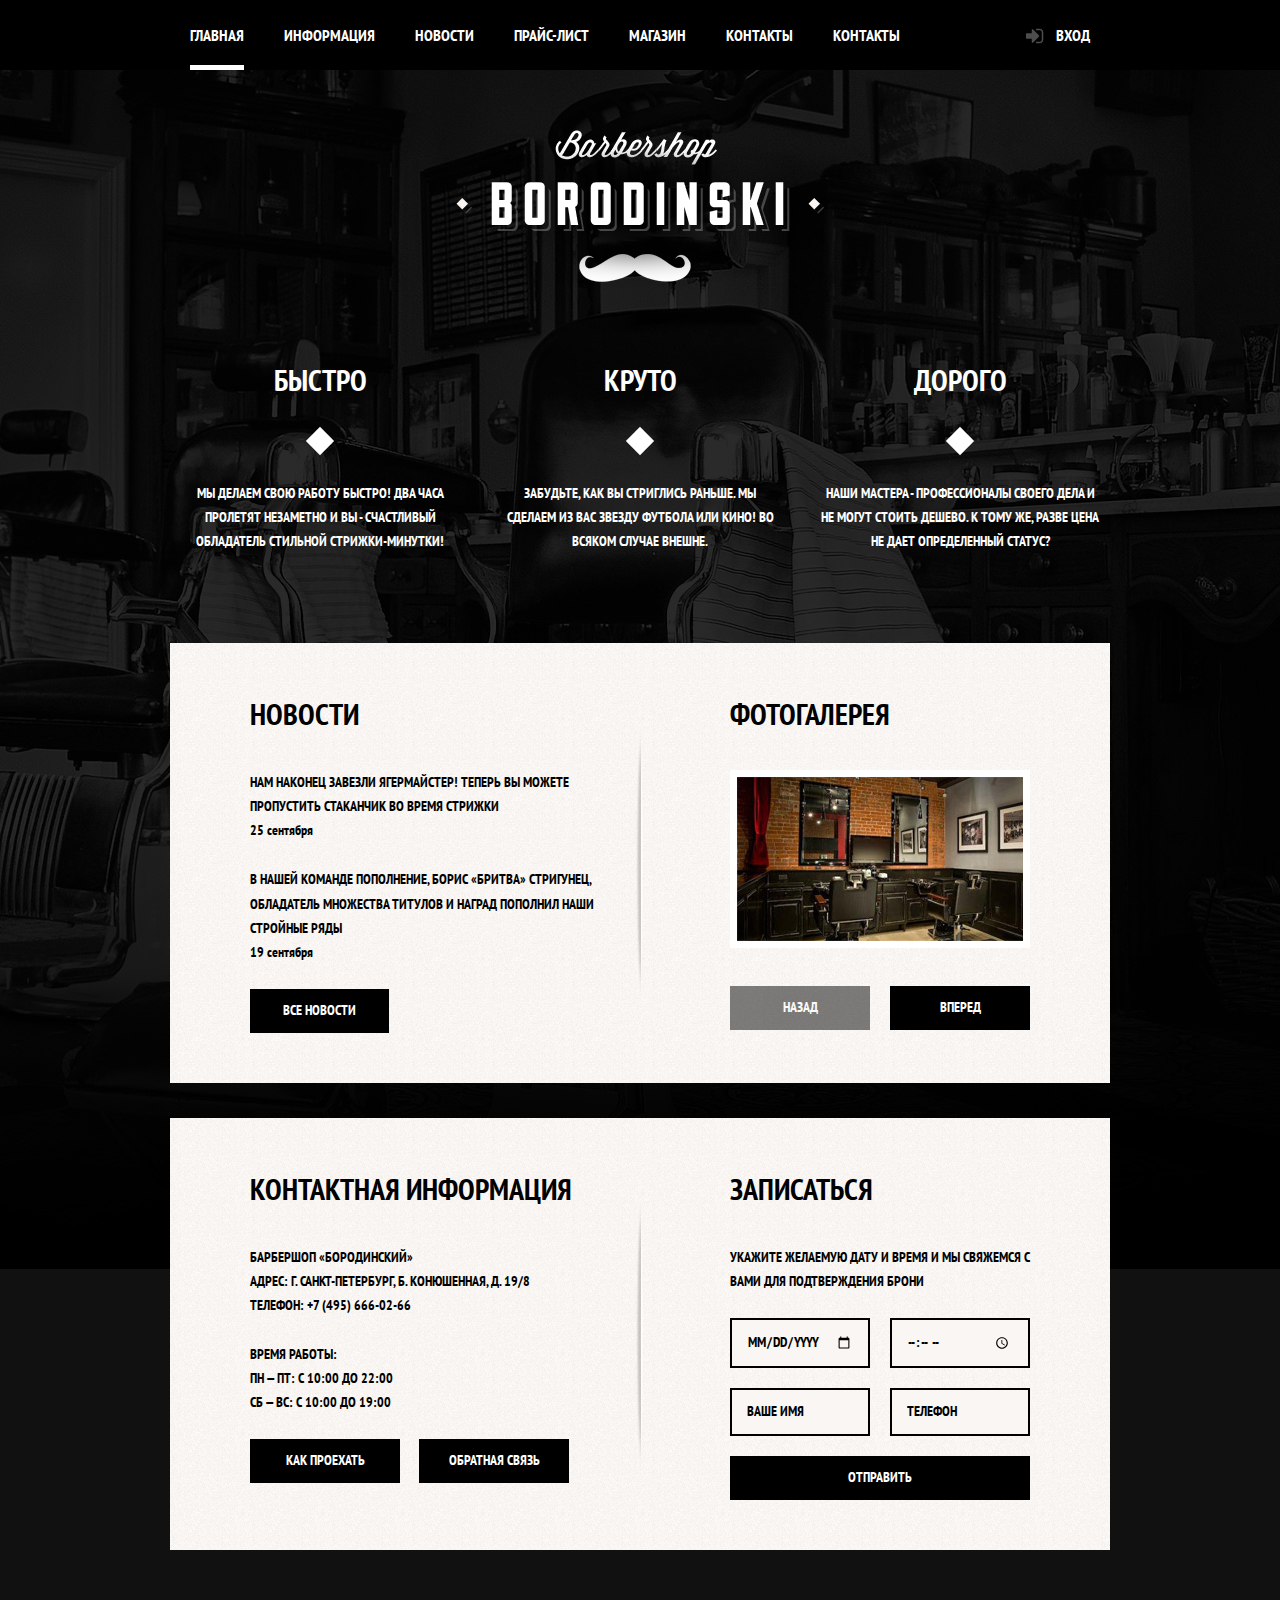
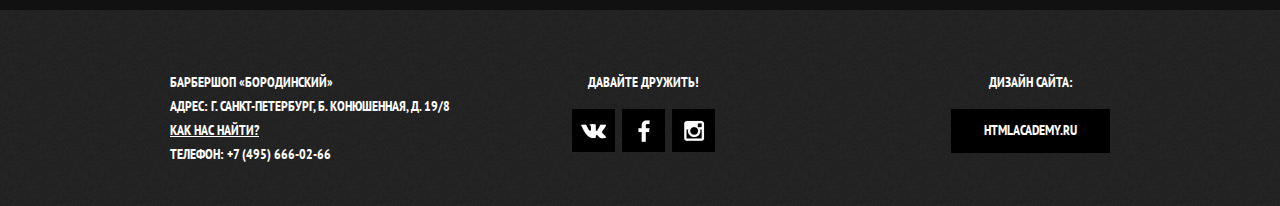
<file: index.html>
<!DOCTYPE html>
<html lang="ru">

<head>
    <meta charset="utf-8">
    <title>Барбершоп «Бородинский»</title>
    <link href="http://fonts.googleapis.com/css?family=PT+Sans+Narrow:400,700&amp;subset=latin,cyrillic" rel="stylesheet">
    <link rel="stylesheet" href="css/normalize.css">
    <link rel="stylesheet" href="css/style.min.css">
    <noscript>
        <link rel="stylesheet" href="css/noscript.min.css">
    </noscript>
</head>

<body class="main-bg">
    <!--header-->
    <header class="main-header">
        <div class="container clearfix">
            <nav class="main-navigation">
                <ul>
                    <li class="active">
                        <a href="index.html">Главная</a>
                    </li>
                    <li>
                        <a href="index.html">Информация</a>
                    </li>
                    <li>
                        <a href="index.html">Новости</a>
                    </li>
                    <li>
                        <a href="price.html">Прайс-лист</a>
                    </li>
                    <li>
                        <a href="catalog.html">Магазин</a>
                    </li>
                    <li>
                        <a href="index.html">Контакты</a>
                    </li>
                    <li>
                        <a href="index.html">Контакты</a>
                    </li>

                </ul>
            </nav>
            <div class="user-block">
                <a href="login.html" class="login">Вход</a>
            </div>
        </div>
    </header>
    <div class="container main-container">
        <div class="logo">
            <img src="img/main-logo.png" width="368" height="204" alt="Барбершоп «Бородинский»">
        </div>
        <section class="features-row clearfix">
            <div class="features-item">
                <div class="features-title">Быстро</div>
                <p>Мы делаем свою работу быстро! Два часа пролетят незаметно и вы - счастливый обладатель стильной стрижки-минутки!</p>
            </div>
            <div class="features-item">
                <div class="features-title">Круто</div>
                <p>Забудьте, как вы стриглись раньше. Мы сделаем из вас звезду футбола или кино! Во всяком случае внешне.</p>
            </div>
            <div class="features-item">
                <div class="features-title">Дорого</div>
                <p>Наши мастера - профессионалы своего дела и не могут стоить дешево. К тому же, разве цена не дает определенный статус?</p>
            </div>
        </section>
        <div class="index-content clearfix">
            <section class="content-column-left">
                <h2 class="content-column-title">Новости</h2>
                <ul class="news-preview">
                    <li>
                        Нам наконец завезли Ягермайстер! Теперь вы можете пропустить стаканчик во время стрижки
                        <br>
                        <time datetime="2013-09-25">25 сентября</time>
                    </li>
                    <li>
                        В нашей команде пополнение, Борис «Бритва» Стригунец, обладатель множества титулов и наград пополнил наши стройные ряды
                        <br>
                        <time datetime="2013-09-19">19 сентября</time>
                    </li>
                </ul>
                <a href="#" class="btn">Все новости</a>
            </section>
            <section class="content-column-right">
                <h2 class="content-column-title">Фотогалерея</h2>
                <div class="gallery">
                    <figure class="gallery-content">
                        <a class="img-figure" href="#">
                            <img src="img/galary-preview.jpg" width="286" height="164" alt="">
                        </a>
                        <a class="img-figure" href="#">
                            <img class="nosccript" src="img/galary-preview.jpg" width="286" height="164" alt="">
                        </a>
                        <a class="img-figure" href="#">
                            <img class="nosccript" src="img/galary-preview.jpg" width="286" height="164" alt="">
                        </a>
                        <a class="img-figure" href="#">
                            <img class="nosccript" src="img/galary-preview.jpg" width="286" height="164" alt="">
                        </a>
                        <a class="img-figure" href="#">
                            <img class="nosccript" src="img/galary-preview.jpg" width="286" height="164" alt="">
                        </a>
                        <a class="img-figure" href="#">
                            <img class="nosccript" src="img/galary-preview.jpg" width="286" height="164" alt="">
                        </a>
                        <a class="img-figure" href="#">
                            <img class="nosccript" src="img/galary-preview.jpg" width="286" height="164" alt="">
                        </a>
                        <a class="img-figure" href="#">
                            <img class="nosccript" src="img/galary-preview.jpg" width="286" height="164" alt="">
                        </a>
                        <a class="img-figure" href="#">
                            <img class="nosccript" src="img/galary-preview.jpg" width="286" height="164" alt="">
                        </a>
                        <a class="img-figure" href="#">
                            <img class="nosccript" src="img/galary-preview.jpg" width="286" height="164" alt="">
                        </a>
                        <a class="img-figure" href="#">
                            <img class="nosccript" src="img/galary-preview.jpg" width="286" height="164" alt="">
                        </a>
                        <a class="img-figure" href="#">
                            <img class="nosccript" src="img/galary-preview.jpg" width="286" height="164" alt="">
                        </a>
                        <button class="btn gallery-prev" disabled>Назад</button>
                        <button class="btn gallery-next">Вперед</button>
                    </figure>
                </div>
            </section>
        </div>
        <div class="index-content clearfix">
            <section class="content-column-left">
                <div class="main-contacts">
                    <h2 class="content-column-title">Контактная информация</h2>
                    <p>
                        Барбершоп «Бородинский»
                        <br>Адрес: г. Санкт-Петербург, Б. Конюшенная, д. 19/8
                        <br>Телефон: +7 (495) 666-02-66
                    </p>
                    <p>
                        Время работы:
                        <br>пн — пт: с 10:00 до 22:00
                        <br>сб — вс: с 10:00 до 19:00
                    </p>
                    <a href="map.html" class="btn toggle_map">Как проехать</a>
                    <a href="#" class="btn">Обратная связь</a>
                </div>
            </section>
            <section class="content-column-right">
                <div class="appointment-form">
                    <h2 class="content-column-title">Записаться</h2>
                    <p>Укажите желаемую дату и время и мы свяжемся с вами для подтверждения брони</p>
                    <form action="/echo" method="post">
                        <input type="date" name="date" value="">
                        <input type="time" name="time" value="">
                        <input type="text" name="name" value="" placeholder="Ваше имя">
                        <input type="tel" name="phone" value="" placeholder="Телефон">
                        <button type="submit" class="btn">Отправить</button>
                    </form>
                </div>
            </section>
        </div>
    </div>
    <footer class="main-footer">
        <div class="container clearfix">
            <section class="footer-contacts">
                Барбершоп «Бородинский»
                <br>Адрес: г. Санкт-Петербург, Б. Конюшенная, д. 19/8
                <br>
                <a href="#">Как нас найти?</a>
                <br>телефон: +7 (495) 666-02-66
            </section>
            <section class="footer-social">
                <p>Давайте дружить!</p>
                <a href="#" class="social-btn social-btn-vk">Вконтакте</a>
                <a href="#" class="social-btn social-btn-fb">Фейсбук</a>
                <a href="#" class="social-btn social-btn-inst">Инстаграм</a>
            </section>
            <section class="footer-copyright">
                <p>Дизайн сайта:</p>
                <a href="#" class="btn">htmlacademy.ru</a>
            </section>
        </div>
    </footer>
    <!--модальное окно входа в личный кабинет-->
    <div class="login_window">
        <form action="#" method="post">
            <div class="close close_login"></div>
            <h1>Личный кабинет</h1>
            <p>Введите пожалуйста свой логин и пароль
                <br>Если вы забыли пароль</p>
            <input type="text" name="login" id="name" placeholder="Логин">
            <input type="password" name="pass" id="password" placeholder="Пароль">
            <div class="clearfix">
                <input type="checkbox" name="memory" id="memory" checked>
                <label for="memory">Запомните меня</label>
                <a href="#">Я забыл пароль!</a>
            </div>
            <button type="submit">Войти</button>
        </form>
    </div>
    <!--интерактивная карта-->
    <div class="map" id="mymap">
        <div class="close close_map"></div>
    </div>
    <script src="js/script.min.js"></script>
    <script type="text/javascript" charset="utf-8" src="https://api-maps.yandex.ru/services/constructor/1.0/js/?sid=EX6I-xdiyjB8UHy3po_G-0VT4oJ1f75H&amp;id=mymap"></script>
</body>

</html>
</file>
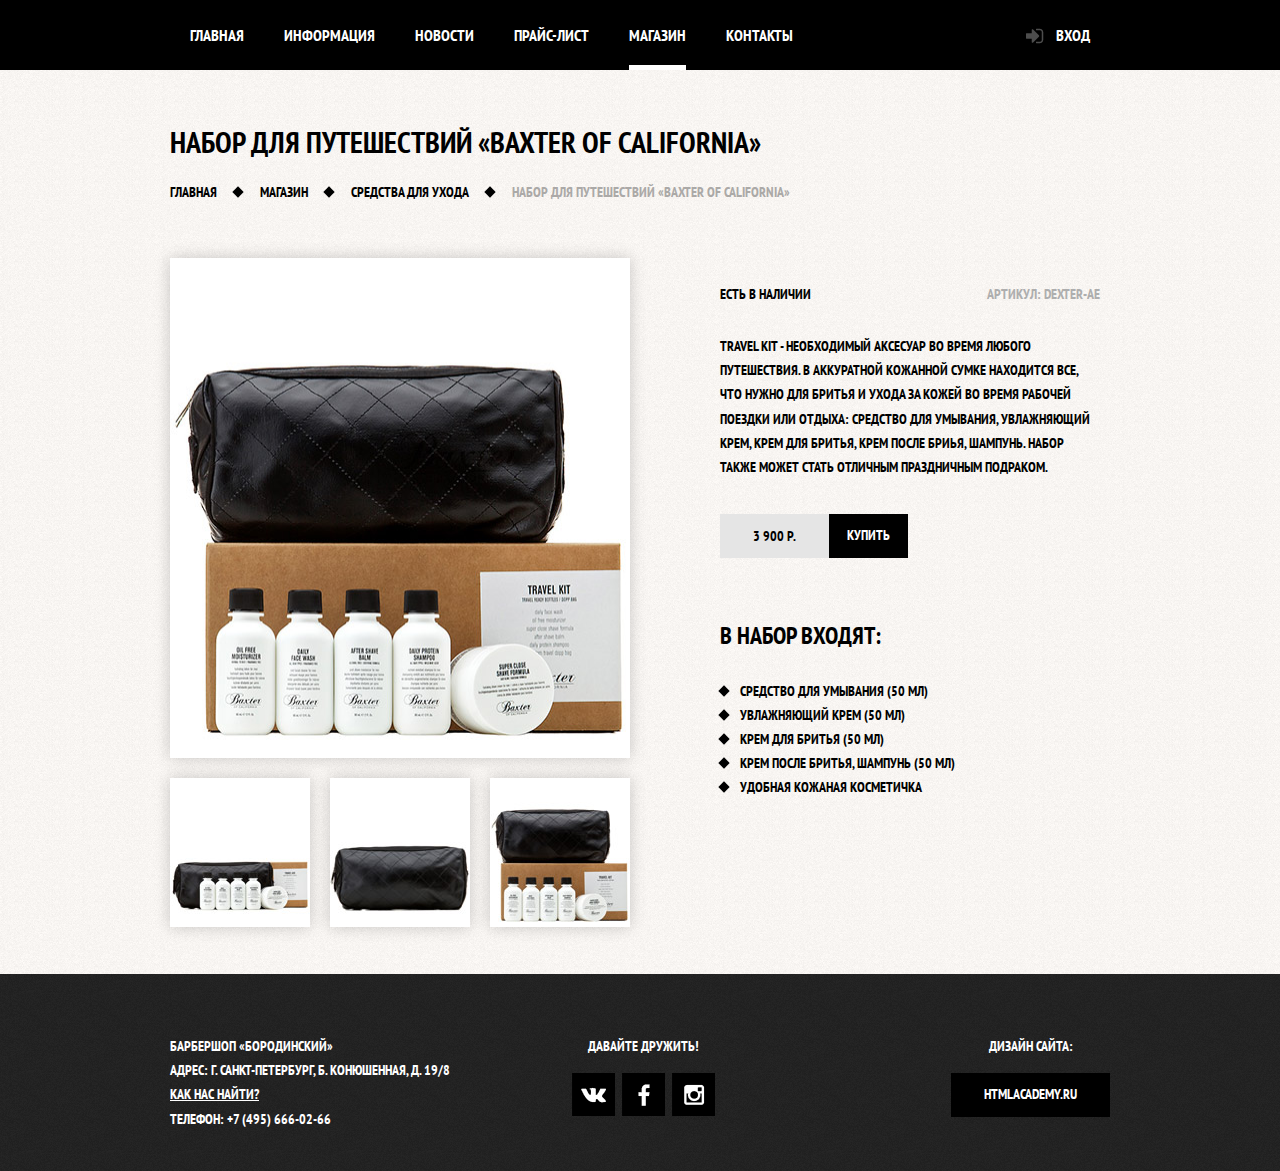
<file: catalog-item.html>
<!DOCTYPE html>
<html lang="ru">

<head>
    <meta charset="UTF-8">
    <title>Барбершоп «Бородинский»</title>
    <link href="http://fonts.googleapis.com/css?family=PT+Sans+Narrow:400,700&amp;subset=latin,cyrillic" rel="stylesheet">
    <link rel="stylesheet" href="css/normalize.css">
    <link rel="stylesheet" href="css/style.min.css">
</head>

<body>
    <!--header-->
    <header class="main-header">
        <div class="container clearfix">
            <nav class="main-navigation">
                <ul>
                    <li>
                        <a href="index.html">Главная</a>
                    </li>
                    <li>
                        <a href="index.html">Информация</a>
                    </li>
                    <li>
                        <a href="index.html">Новости</a>
                    </li>
                    <li>
                        <a href="price.html">Прайс-лист</a>
                    </li>
                    <li class="active">
                        <a href="catalog.html">Магазин</a>
                    </li>
                    <li>
                        <a href="index.html">Контакты</a>
                    </li>
                </ul>
            </nav>
            <div class="user-block">
                <a href="login.html" class="login">Вход</a>
            </div>
        </div>
    </header>
    <!--maim content-->
    <div class="container">
        <h1 class="content-title">Набор для путешествий &laquo;Baxter of California&raquo;</h1>
        <!--breadcrumbs-->
        <div class="breadcrumbs">
            <a href="">Главная</a>
            <a href="">Магазин</a>
            <a href="">Средства для ухода</a>
            <span>Набор для путешествий &laquo;Baxter of California&raquo;</span>
        </div>
        <section class="content-description clearfix">
            <!--image section-->
            <div class="foto-section">
                <div class="foto-section-big-image">
                    <img src="img/foto-section-big-image.jpg" alt="" width="460" height="500">
                </div>
                <div class="foto-section-small-image">
                    <div class="small-image">
                        <img src="img/foto-section-small-image-1.jpg" alt="" width="140" height="149">
                    </div>
                    <div class="small-image">
                        <img src="img/foto-section-small-image-2.jpg" alt="" width="140" height="149">
                    </div>
                    <div class="small-image">
                        <img src="img/foto-section-small-image-3.jpg" alt="" width="140" height="149">
                    </div>
                </div>
            </div>
            <!--content section-->
            <div class="content-description-section">
                <div class="article clearfix">
                    <span>Есть в наличии</span>
                    <span>Артикул: dexter-ae</span>
                </div>
                <p>
                    Travel kit - необходимый аксесуар во время любого путешествия. В аккуратной кожанной сумке находится все, что нужно для бритья и ухода за кожей во время рабочей поездки или отдыха: средство для умывания, увлажняющий крем, крем для бритья, крем после бриья, шампунь. Набор также может стать отличным праздничным подраком.
                </p>
                <div class="btn-cost">
                    <span>3 900 р.</span>
                    <a href="#" class="btn">Купить</a>
                </div>
                <h2 class="include">
                    В набор входят:
                </h2>
                <ul>
                    <li>Средство для умывания (50 мл)</li>
                    <li>Увлажняющий крем (50 мл)</li>
                    <li>Крем для бритья (50 мл)</li>
                    <li>Крем после бритья, шампунь (50 мл)</li>
                    <li>Удобная кожаная косметичка</li>
                </ul>
            </div>
        </section>
    </div>
    <!--footer-->
    <footer class="main-footer">
        <div class="container clearfix">
            <section class="footer-contacts">
                Барбершоп «Бородинский»
                <br>Адрес: г. Санкт-Петербург, Б. Конюшенная, д. 19/8
                <br>
                <a href="#">Как нас найти?</a>
                <br>телефон: +7 (495) 666-02-66
            </section>
            <section class="footer-social">
                <p>Давайте дружить!</p>
                <a href="#" class="social-btn social-btn-vk">Вконтакте</a>
                <a href="#" class="social-btn social-btn-fb">Фейсбук</a>
                <a href="#" class="social-btn social-btn-inst">Инстаграм</a>
            </section>
            <section class="footer-copyright">
                <p>Дизайн сайта:</p>
                <a href="#" class="btn">htmlacademy.ru</a>
            </section>
        </div>
    </footer>
    <!--модальное окно входа в личный кабинет-->
    <div class="login_window">
        <form action="#" method="post">
            <div class="close close_login"></div>
            <h1>Личный кабинет</h1>
            <p>Введите пожалуйста свой логин и пароль
                <br>Если вы забыли пароль</p>
            <input type="text" name="login" id="name" placeholder="Логин">
            <input type="password" name="pass" id="password" placeholder="Пароль">
            <div class="clearfix">
                <input type="checkbox" name="memory" id="memory" checked>
                <label for="memory">Запомните меня</label>
                <a href="#">Я забыл пароль!</a>
            </div>
            <button type="submit">Войти</button>
        </form>
    </div>
    <script src="js/script.min.js"></script>
</body>

</html>
</file>
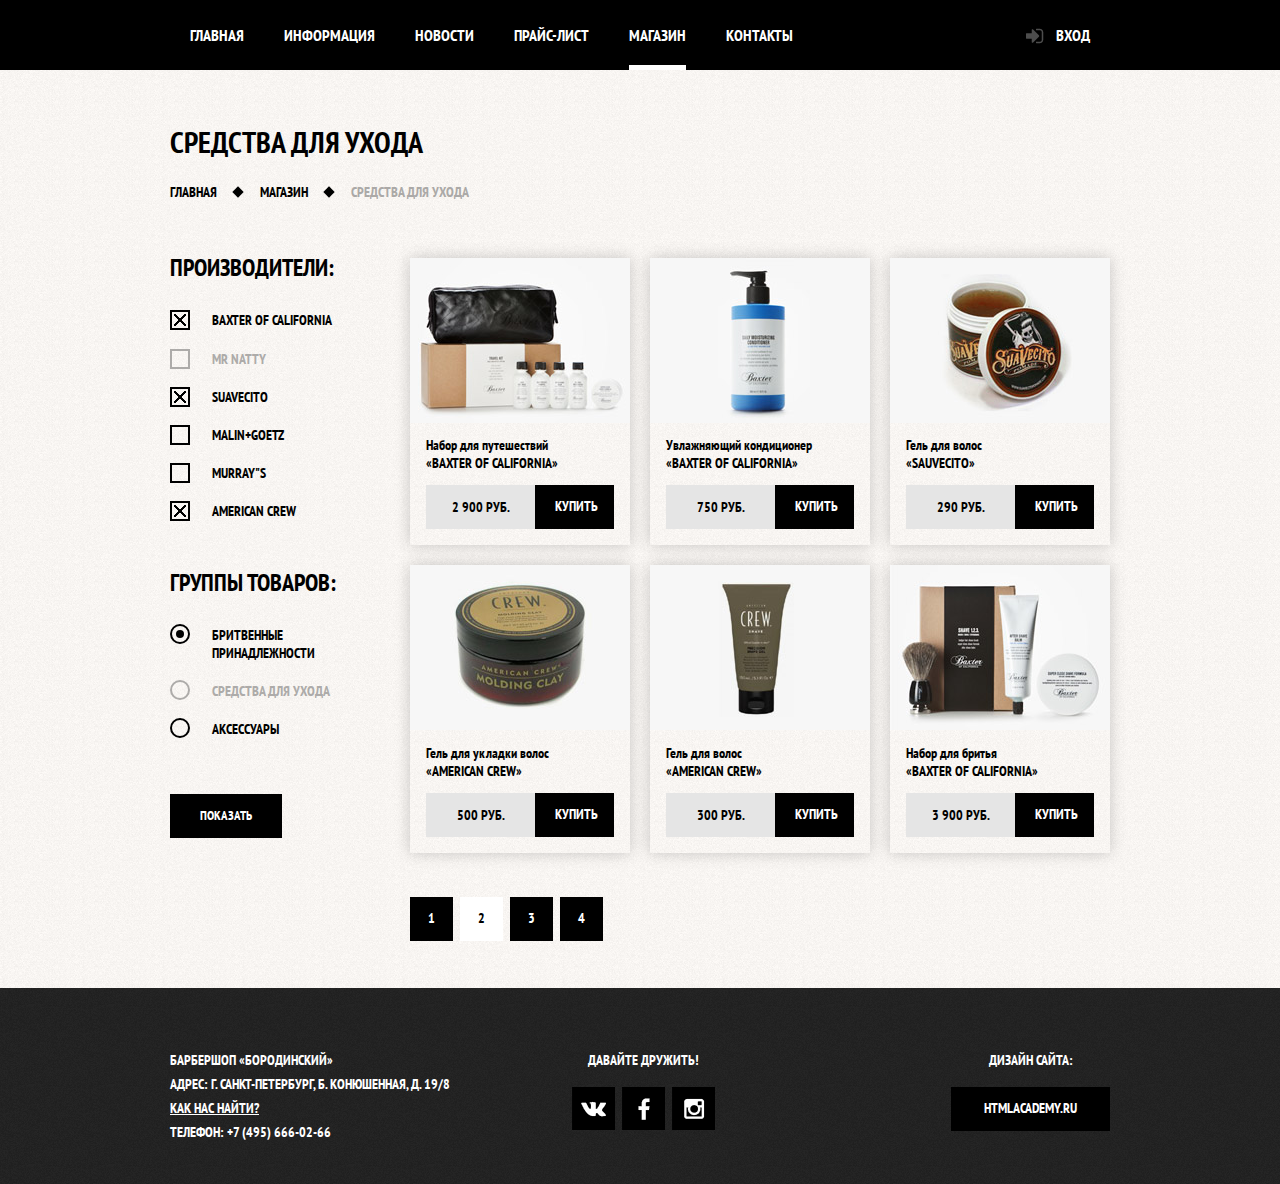
<file: catalog.html>
<!DOCTYPE html>
<html lang="ru">

<head>
    <meta charset="UTF-8">
    <title>Барбершоп «Бородинский»</title>
    <link href="http://fonts.googleapis.com/css?family=PT+Sans+Narrow:400,700&amp;subset=latin,cyrillic" rel="stylesheet">
    <link rel="stylesheet" href="css/normalize.css">
    <link rel="stylesheet" href="css/style.min.css">
</head>

<body>
    <!--header-->
    <header class="main-header">
        <div class="container clearfix">
            <nav class="main-navigation">
                <ul>
                    <li>
                        <a href="index.html">Главная</a>
                    </li>
                    <li>
                        <a href="index.html">Информация</a>
                    </li>
                    <li>
                        <a href="index.html">Новости</a>
                    </li>
                    <li>
                        <a href="price.html">Прайс-лист</a>
                    </li>
                    <li class="active">
                        <a href="catalog.html">Магазин</a>
                    </li>
                    <li>
                        <a href="index.html">Контакты</a>
                    </li>
                </ul>
            </nav>
            <div class="user-block">
                <a href="login.html" class="login">Вход</a>
            </div>
        </div>
    </header>

    <!--main content-->
    <div class="container">
        <h1 class="content-title">Средства для ухода</h1>
        <!--breadcrumbs-->
        <div class="breadcrumbs">
            <a href="">Главная</a>
            <a href="">Магазин</a>
            <span>Средства для ухода</span>
        </div>
        <section class="content-items clearfix">
            <!--filters-->
            <aside class="section-filter">
                <form action="#" metod="post">
                    <!--first filter-->
                    <h2 class="section-filter-vendor-title">Производители:</h2>
                    <div>
                        <div class="section-filter-vendor">
                            <input type="checkbox" name="vendor-1" id="vendor_1" checked>
                            <label for="vendor_1">Baxter of california</label>
                        </div>
                        <div class="section-filter-vendor">
                            <input type="checkbox" name="vendor-2" id="vendor_2" disabled>
                            <label for="vendor_2">Mr Natty</label>
                        </div>
                        <div class="section-filter-vendor">
                            <input type="checkbox" name="vendor-3" id="vendor_3" checked>
                            <label for="vendor_3">Suavecito</label>
                        </div>
                        <div class="section-filter-vendor">
                            <input type="checkbox" name="vendor-4" id="vendor_4">
                            <label for="vendor_4">Malin+Goetz</label>
                        </div>
                        <div class="section-filter-vendor">
                            <input type="checkbox" name="vendor-5" id="vendor_5">
                            <label for="vendor_5">Murray"s</label>
                        </div>
                        <div class="section-filter-vendor">
                            <input type="checkbox" name="vendor-6" id="vendor_6" checked>
                            <label for="vendor_6">American Crew</label>
                        </div>
                    </div>
                    <!--second filter-->
                    <h2 class="section-filter-group-title">Группы товаров:</h2>
                    <div>
                        <div class="section-filter-group">
                            <input type="radio" name="filter-item" id="filter_item_1" checked>
                            <label for="filter_item_1">Бритвенные <span>принадлежности</span>
                            </label>
                        </div>
                        <div class="section-filter-group">
                            <input type="radio" name="filter-item" id="filter_item_2" disabled>
                            <label for="filter_item_2">Средства для ухода</label>
                        </div>
                        <div class="section-filter-group">
                            <input type="radio" name="filter-item" id="filter_item_3">
                            <label for="filter_item_3">Аксессуары</label>
                        </div>
                    </div>
                    <button type="submit" class="btn">Показать</button>
                </form>
            </aside>
            <!--item"s sections-->
            <div class="section-group">
                <article class="section-group-item">
                    <a href="catalog-item.html">
                        <figure>
                            <img src="img/catalog-item-1.jpg" alt="" width="220" height="165">
                            <figcaption>
                                <h3>Набор для путешествий<br><span>&laquo;Baxter of california&raquo;</span></h3>
                            </figcaption>
                        </figure>
                    </a>
                    <div class="btn-cost">
                        <span>2 900 руб.</span>
                        <a href="#" class="btn">Купить</a>
                    </div>
                </article>
                <article class="section-group-item">
                    <a href="catalog-item.html">
                        <figure>
                            <img src="img/catalog-item-2.jpg" alt="" width="220" height="165">
                            <figcaption>
                                <h3>Увлажняющий кондиционер<br><span>&laquo;Baxter of california&raquo;</span></h3>
                            </figcaption>
                        </figure>
                    </a>
                    <div class="btn-cost">
                        <span>750 руб.</span>
                        <a href="#" class="btn">Купить</a>
                    </div>
                </article>
                <article class="section-group-item">
                    <a href="catalog-item.html">
                        <figure>
                            <img src="img/catalog-item-3.jpg" alt="" width="220" height="165">
                            <figcaption>
                                <h3>Гель для волос<br><span>&laquo;Sauvecito&raquo;</span></h3>
                            </figcaption>
                        </figure>
                    </a>
                    <div class="btn-cost">
                        <span>290 руб.</span>
                        <a href="#" class="btn">Купить</a>
                    </div>
                </article>
                <article class="section-group-item">
                    <a href="catalog-item.html">
                        <figure>
                            <img src="img/catalog-item-4.jpg" alt="" width="220" height="165">
                            <figcaption>
                                <h3>Гель для укладки волос<br><span>&laquo;American crew&raquo;</span></h3>
                            </figcaption>
                        </figure>
                    </a>
                    <div class="btn-cost">
                        <span>500 руб.</span>
                        <a href="#" class="btn">Купить</a>
                    </div>
                </article>
                <article class="section-group-item">
                    <a href="catalog-item.html">
                        <figure>
                            <img src="img/catalog-item-5.jpg" alt="" width="220" height="165">
                            <figcaption>
                                <h3>
                  Гель для волос<br><span>&laquo;American crew&raquo;</span></h3>
                            </figcaption>
                        </figure>
                    </a>
                    <div class="btn-cost">
                        <span>300 руб.</span>
                        <a href="#" class="btn">Купить</a>
                    </div>
                </article>
                <article class="section-group-item">
                    <a href="catalog-item.html">
                        <figure>
                            <img src="img/catalog-item-6.jpg" alt="" width="220" height="165">
                            <figcaption>
                                <h3>Набор для бритья<br><span>&laquo;Baxter of california&raquo;</span></h3>
                            </figcaption>
                        </figure>
                    </a>
                    <div class="btn-cost">
                        <span>3 900 руб.</span>
                        <a href="#" class="btn">Купить</a>
                    </div>
                </article>
            </div>
        </section>
        <!--padginator-->
        <div class="padginator">
            <a href="#" class="btn">1</a>
            <span class="btn curren-page">2</span>
            <a href="#" class="btn">3</a>
            <a href="#" class="btn">4</a>
        </div>
    </div>
    <!--footer-->
    <footer class="main-footer">
        <div class="container clearfix">
            <section class="footer-contacts">
                Барбершоп «Бородинский»
                <br>Адрес: г. Санкт-Петербург, Б. Конюшенная, д. 19/8
                <br>
                <a href="#">Как нас найти?</a>
                <br>телефон: +7 (495) 666-02-66
            </section>
            <section class="footer-social">
                <p>Давайте дружить!</p>
                <a href="#" class="social-btn social-btn-vk">Вконтакте</a>
                <a href="#" class="social-btn social-btn-fb">Фейсбук</a>
                <a href="#" class="social-btn social-btn-inst">Инстаграм</a>
            </section>
            <section class="footer-copyright">
                <p>Дизайн сайта:</p>
                <a href="#" class="btn">htmlacademy.ru</a>
            </section>
        </div>
    </footer>
    <!--модальное окно входа в личный кабинет-->
    <div class="login_window">
        <form action="#" method="post">
            <div class="close close_login"></div>
            <h1>Личный кабинет</h1>
            <p>Введите пожалуйста свой логин и пароль
                <br>Если вы забыли пароль</p>
            <input type="text" name="login" id="name" placeholder="Логин">
            <input type="password" name="pass" id="password" placeholder="Пароль">
            <div class="clearfix">
                <input type="checkbox" name="memory" id="memory" checked>
                <label for="memory">Запомните меня</label>
                <a href="#">Я забыл пароль!</a>
            </div>
            <button type="submit">Войти</button>
        </form>
    </div>
    <script src="js/script.min.js"></script>
</body>

</html>
</file>
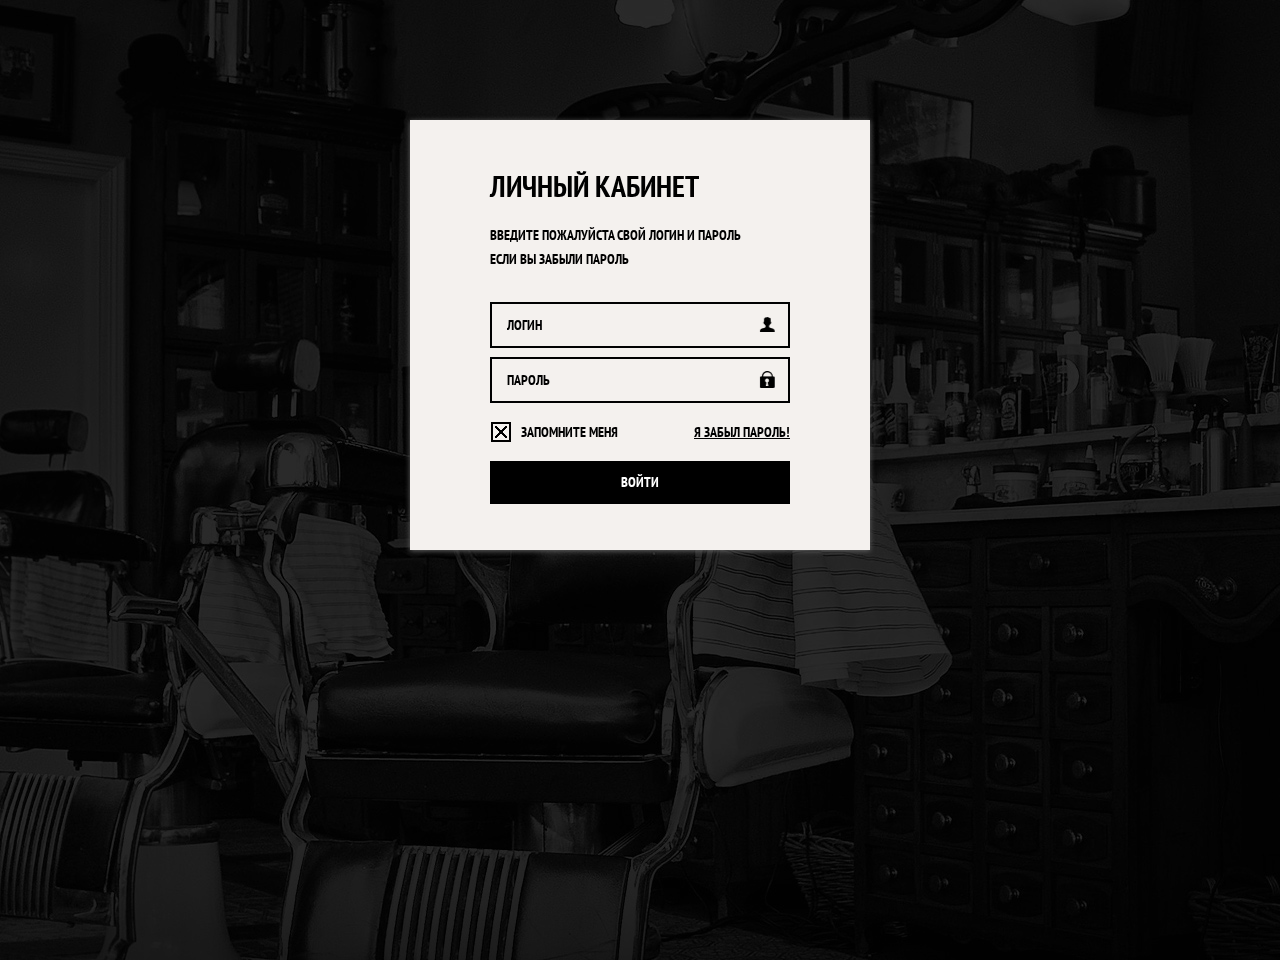
<file: login.html>
<!DOCTYPE html>
<html lang="ru">

<head>
    <meta charset="UTF-8">
    <title>Барбершоп «Бородинский»</title>
    <link href="http://fonts.googleapis.com/css?family=PT+Sans+Narrow:400,700&amp;subset=latin,cyrillic" rel="stylesheet">
    <link rel="stylesheet" href="css/normalize.css">
    <link rel="stylesheet" href="css/style.min.css">
</head>

<body class="main-bg">
    <div class="login_window visible">
        <form action="#" method="post">
            <h1>Личный кабинет</h1>
            <p>Введите пожалуйста свой логин и пароль
                <br>Если вы забыли пароль</p>
            <input type="text" name="login" id="name" placeholder="Логин">
            <input type="password" name="pass" id="password" placeholder="Пароль">
            <div class="clearfix">
                <input type="checkbox" name="memory" id="memory" checked>
                <label for="memory">Запомните меня</label>
                <a href="#">Я забыл пароль!</a>
            </div>
            <button type="submit">Войти</button>
        </form>
    </div>
</body>

</html>
</file>
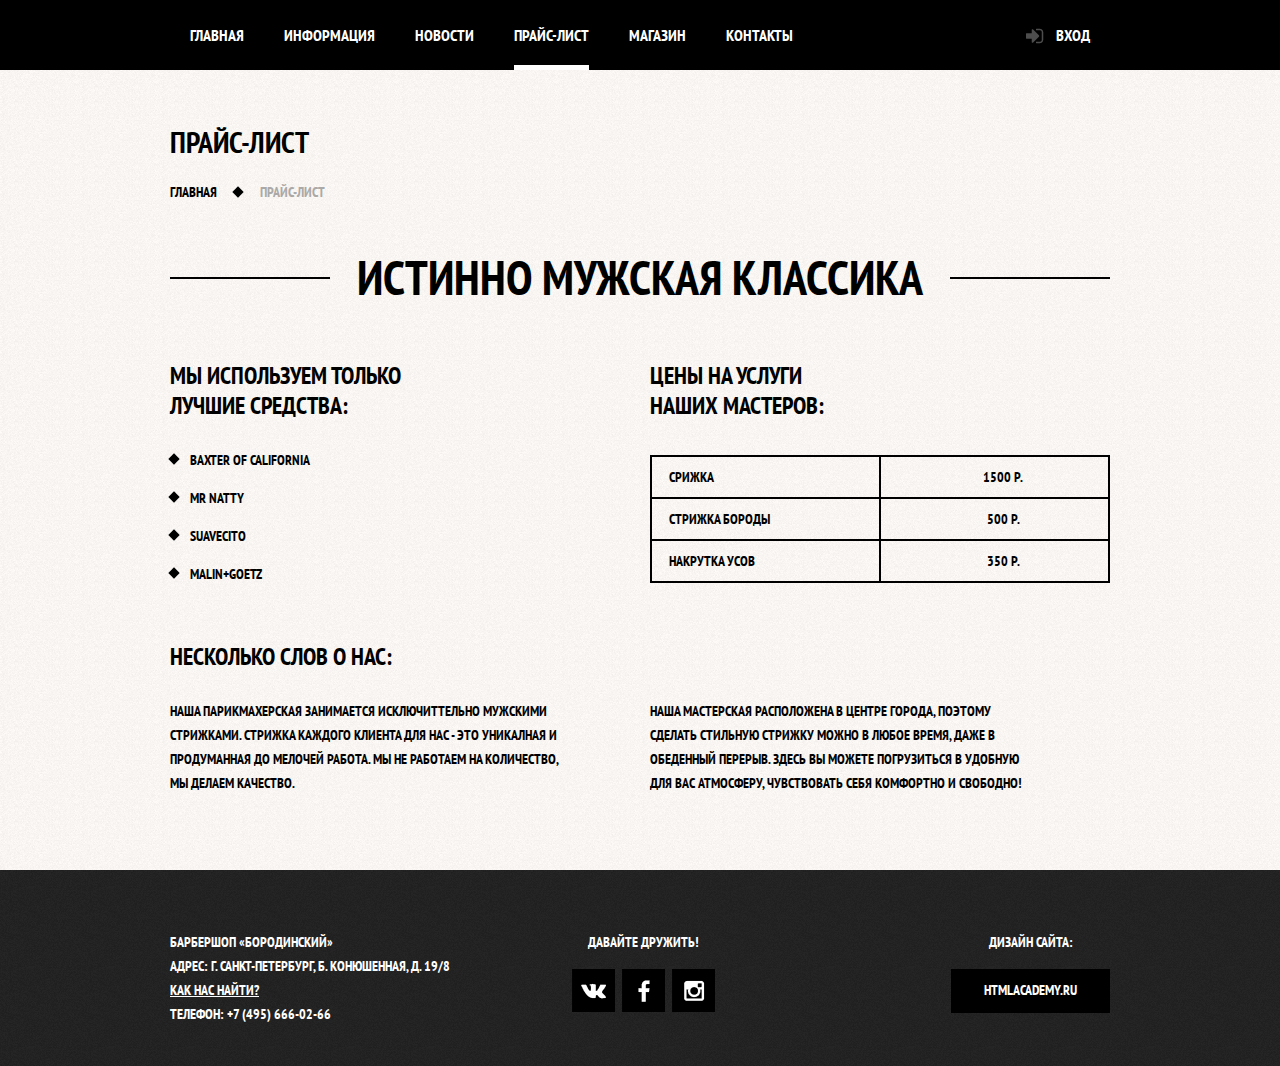
<file: price.html>
<!DOCTYPE html>
<html lang="ru">

<head>
    <meta charset="UTF-8">
    <title>Барбершоп «Бородинский»</title>
    <link href="http://fonts.googleapis.com/css?family=PT+Sans+Narrow:400,700&subset=latin,cyrillic" rel="stylesheet">
    <link rel="stylesheet" href="css/normalize.css">
    <link rel="stylesheet" href="css/style.min.css">
</head>

<body>
    <!--header-->
    <header class="main-header">
        <div class="container clearfix">
            <nav class="main-navigation">
                <ul>
                    <li>
                        <a href="index.html">Главная</a>
                    </li>
                    <li>
                        <a href="index.html">Информация</a>
                    </li>
                    <li>
                        <a href="index.html">Новости</a>
                    </li>
                    <li class="active">
                        <a href="price.html">Прайс-лист</a>
                    </li>
                    <li>
                        <a href="catalog.html">Магазин</a>
                    </li>
                    <li>
                        <a href="index.html">Контакты</a>
                    </li>
                </ul>
            </nav>
            <div class="user-block">
                <a href="login.html" class="login">Вход</a>
            </div>
        </div>
    </header>
    <!--maim content-->
    <div class="container">
        <h1 class="content-title">Прайс-лист</h1>
        <!--breadcrumbs-->
        <div class="breadcrumbs">
            <a href="">Главная</a>
            <span>Прайс-лист</span>
        </div>
        <h1 class="section-title">Истинно мужская классика</h1>
        <div class="price clearfix">
            <div class="price-tools">
                <h2 class="price-tools-title">
                    Мы используем только лучшие средства:
                </h2>
                <ul>
                    <li>Baxter of California</li>
                    <li>Mr Natty</li>
                    <li>Suavecito</li>
                    <li>Malin+Goetz</li>
                </ul>
            </div>
            <div class="price-cost">
                <h2 class="price-cost-title">
                    Цены на услуги наших мастеров:
                </h2>
                <table>
                    <tr>
                        <td>Срижка</td>
                        <td>1500 р.</td>
                    </tr>
                    <tr>
                        <td>Стрижка бороды</td>
                        <td>500 р.</td>
                    </tr>
                    <tr>
                        <td>Накрутка усов</td>
                        <td>350 р.</td>
                    </tr>
                </table>

            </div>
        </div>
        <h2 class="about-us-title">
            Несколько слов о нас:
        </h2>
        <div class="about-us-content clearfix">
            <div class="about-us-left">
                <p>Наша парикмахерская занимается исключиттельно мужскими стрижками. Стрижка каждого клиента для нас - это уникалная и продуманная до мелочей работа. Мы не работаем на количество, мы делаем качество.</p>
            </div>
            <div class="about-us-right">
                <p>Наша мастерская расположена в центре города, поэтому сделать стильную стрижку можно в любое время, даже в обеденный перерыв. Здесь вы можете погрузиться в удобную для вас атмосферу, чувствовать себя комфортно и свободно!</p>
            </div>
        </div>
    </div>
    <!--footer-->
    <footer class="main-footer">
        <div class="container clearfix">
            <section class="footer-contacts">
                Барбершоп «Бородинский»
                <br>Адрес: г. Санкт-Петербург, Б. Конюшенная, д. 19/8
                <br>
                <a href="#">Как нас найти?</a>
                <br>телефон: +7 (495) 666-02-66
            </section>
            <section class="footer-social">
                <p>Давайте дружить!</p>
                <a href="#" class="social-btn social-btn-vk">Вконтакте</a>
                <a href="#" class="social-btn social-btn-fb">Фейсбук</a>
                <a href="#" class="social-btn social-btn-inst">Инстаграм</a>
            </section>
            <section class="footer-copyright">
                <p>Дизайн сайта:</p>
                <a href="#" class="btn">htmlacademy.ru</a>
            </section>
        </div>
    </footer>
    <!--модальное окно входа в личный кабинет-->
    <div class="login_window">
        <form action="#" method="post">
            <div class="close close_login"></div>
            <h1>Личный кабинет</h1>
            <p>Введите пожалуйста свой логин и пароль
                <br>Если вы забыли пароль</p>
            <input type="text" name="login" id="name" placeholder="Логин">
            <input type="password" name="pass" id="password" placeholder="Пароль">
            <div class="clearfix">
                <input type="checkbox" name="memory" id="memory" checked>
                <label for="memory">Запомните меня</label>
                <a href="#">Я забыл пароль!</a>
            </div>
            <button type="submit">Войти</button>
        </form>
    </div>
    <script src="js/script.min.js"></script>
</body>

</html>
</file>
<file: css/style.min.css>
body{min-height:960px;margin:0;padding:0;font-size:14px;line-height:1.72em;font-weight:bold;font-family:"PT Sans Narrow",Arial,Helvetica,Garuda,sans-serif;color:#fff;background:#f7f4f1 url("../img/bg-content-page.png");text-transform:uppercase}.main-bg{margin:0;padding:0;color:#fff;background-color:#111;background-image:url("../img/bg-main-page.jpg");background-repeat:no-repeat;background-position:center top;background-size:2560px auto}h1{font-size:30px;line-height:.8em;color:#000;font-weight:bold;margin:0;padding:0}h2{font-size:24px;line-height:.8em;color:#000;font-weight:bold;margin:0;padding:0}.clearfix:after{content:"";display:table;clear:both}.container{width:940px;margin:0 auto;padding:0 10px}.main-container{margin:60px auto}.main-header{margin-bottom:60px;background-color:#000}.main-navigation{float:left;width:780px}.user-block{float:right;max-width:140px}.main-navigation ul{margin:0;padding:0;list-style-type:none;font-size:0}.main-navigation li{display:inline-block;vertical-align:top;font-size:16px;line-height:1.25em}.main-navigation a{display:block;padding:25px 20px;text-decoration:none;color:#fff}.main-navigation a:hover{background-color:#242424}.main-navigation .active{position:relative}.main-navigation .active a:hover{background:none}.main-navigation .active a:after{content:"";position:absolute;bottom:0;background-color:#fff;height:5px;left:20px;right:20px}.login{position:relative;display:inline-block;vertical-align:top;padding:25px 20px;padding-left:50px;font-size:16px;text-decoration:none;line-height:20px;color:#fff}.login:hover{background:#242424}.login:before{content:"";position:absolute;top:26px;left:20px;width:18px;height:18px;background:transparent url("../img/spritesheet.png") no-repeat -7px -128px;opacity:.3}.login:hover:before{opacity:1}.main-footer{padding-bottom:40px;padding-top:60px;background:#252525 url("../img/footer-pattern.png")}.footer-contacts{width:320px;float:left;margin-right:80px}.footer-social{float:left;text-align:center}.footer-copyright{max-width:320px;float:right}.footer-contacts a{color:#fff}.footer-contacts a:hover{text-decoration:none}.footer-social p{margin:0;margin-bottom:15px}.footer-copyright p{margin:0;margin-bottom:15px;text-align:center}.social-btn{margin:0 2px;display:inline-block;vertical-align:top;width:43px;height:43px;font-size:0;text-decoration:none;background:#000;background-image:url("../img/spritesheet.png");background-repeat:no-repeat}.social-btn-vk{background-position:-7px -388px}.social-btn-fb{background-position:-7px -159px}.social-btn-inst{background-position:-7px -273px}.social-btn-vk:hover{background-position:-7px -445px}.social-btn-fb:hover{background-position:-7px -217px}.social-btn-inst:hover{background-position:-7px -330px}.footer-copyright .btn{margin-right:0}.footer-copyright .btn:hover{color:#000;background:#fff}.logo{margin:0 auto;width:368px;height:204px;margin-bottom:25px}.logo img{width:368px;height:204px}.features-row{margin-bottom:80px}.features-item{width:300px;margin-right:20px;float:left;text-align:center}.features-item:last-child{margin-right:0}.features-title{padding-bottom:50px;margin-bottom:30px;font-size:30px;line-height:1.4em;position:relative}.features-item p{margin:10px}.features-title:after{content:"";position:absolute;display:block;width:20px;height:20px;background-color:#fff;bottom:0;left:50%;margin-left:-10px;-webkit-transform:rotate(45deg);-ms-transform:rotate(45deg);transform:rotate(45deg)}.index-content{margin-bottom:35px;padding:50px 80px;background:url(../img/index-content-separator.png) no-repeat center,#f8f5f2 url("../img/bg-content-page.png");color:#000}.index-content:last-child{margin-bottom:0}.content-column-left{width:350px}.content-column-right{width:300px}.content-column-left{float:left}.content-column-right{float:right}.content-column-title{margin:0;margin-bottom:35px;font-size:30px;line-height:1.4em}.news-preview{padding:0;padding:0;list-style-type:none}.news-preview li{margin-bottom:25px}.news-preview time{text-transform:none}.btn{display:inline-block;vertical-align:top;padding:10px 33px;margin-right:16px;font-size:14px;font-family:"PT Sans Narrow",Arial,Helvetica,Garuda,sans-serif;font-weight:bold;line-height:1.71em;text-decoration:none;text-transform:uppercase;text-align:center;background:#000;color:#fff;border:none;outline:none;cursor:pointer}.btn:hover,.btn:active{background:#663d15}.btn:disabled{cursor:default;opacity:.5}.btn:disabled:hover{background:#000}.gallery{position:relative;height:260px}.gallery-content{height:164px;margin:0;border:7px solid #fff;background:#ccc}.gallery-content img{width:286px;height:164px}.nosccript{display:none}.nosccript-a-figire{cursor:default}.gallery .btn{width:140px;margin:0;position:absolute;bottom:0}.gallery-prev{left:0}.gallery-next{right:0}.index-content p{margin:0;margin-bottom:25px}.main-contacts .btn{width:150px;padding:10px 0}.appointment-form input{float:left;margin-right:20px;margin-bottom:20px;width:106px;padding:10px 15px;border:2px solid #000;font-size:14px;font-family:"PT Sans Narrow",Arial,Helvetica,Garuda,sans-serif;line-height:1.71em;text-transform:uppercase;color:#000;background:#f9f6f3;outline:none}.appointment-form input:focus{border:2px solid #663d15}.appointment-form input:nth-child(2n){margin-right:0}.appointment-form .btn{clear:both;width:100%}.content-title{margin-top:56px;margin-bottom:33px}.breadcrumbs{line-height:.8em;color:#000}.breadcrumbs a{position:relative;text-decoration:none;color:#000;margin-right:40px}.breadcrumbs a:after{position:absolute;content:"";width:8px;height:8px;background-color:#000;top:5px;right:-25px;-webkit-transform:rotate(45deg);-ms-transform:rotate(45deg);transform:rotate(45deg)}.breadcrumbs span{color:#aba9a7}figure{margin:0;padding:0}.section-title{position:relative;margin-top:60px;margin-bottom:30px;text-align:center;font-size:48px}.section-title:before,.section-title:after{position:absolute;width:160px;height:2px;content:"";background:#000;top:19px}.section-title:before{left:0}.section-title:after{right:0}.price{margin-bottom:64px;color:#000}.price-tools{width:480px;float:left}.price-tools-title,.price-cost-title{margin-top:34px;line-height:1.25em;margin-bottom:34px;padding-right:240px}.price-tools ul{margin:0;padding:0;list-style-type:none}.price-tools li{position:relative;line-height:.8em;margin-bottom:27px;padding-left:20px}.price-tools *:last-child{margin-bottom:0}.price-tools ul *:first-child{margin-top:0}.price-tools li:before{position:absolute;content:"";width:8px;height:8px;background-color:#000;top:0;left:0;-webkit-transform:rotate(45deg);-ms-transform:rotate(45deg);transform:rotate(45deg)}.price-cost{width:460px;float:right}.price-cost table{width:100%;border-collapse:collapse;margin-bottom:15px}.price-cost td{padding-left:17px;width:50%;height:40px;vertical-align:middle;border:2px solid #000}.price-cost td:nth-child(2n){text-align:center}.price-cost *:last-child,.price-tools *:last-child{margin-bottom:0}.about-us-title{margin-bottom:33px}.about-us-content{margin-bottom:75px;color:#000}.about-us-left{width:480px;float:left}.about-us-left p{padding-right:90px;margin-top:15px;margin-bottom:15px}.about-us-left *:first-child,.about-us-right *:first-child{margin-top:0}.about-us-left *:last-child,.about-us-right *:last-child{margin-bottom:0}.about-us-right{width:460px;float:right}.about-us-right p{margin-top:15px;margin-bottom:15px;padding-right:70px}.content-description{margin-top:60px;margin-bottom:35px}.foto-section{width:460px;float:left}.foto-section-big-image{margin-bottom:20px;box-shadow:0 0 15px rgba(0,1,1,.2);height:500px;width:460px}.foto-section-big-image img{width:460px;height:500px}.foto-section-small-image{font-size:0;display:table}.foto-section-small-image .small-image{display:inline-block;margin-right:20px;width:140px;height:149px;font-size:14px;box-shadow:0 0 15px rgba(0,1,1,.2)}.foto-section-small-image .small-image img{width:140px;height:149px}.foto-section-small-image .small-image:nth-child(3n){margin-right:0}.content-description-section{width:380px;float:right;padding-top:24px;padding-right:10px;color:#000}.article{margin-bottom:28px}.article span:first-child{float:left}.article span:last-child{float:right;color:#aeaeae}.content-description-section p{margin-bottom:35px}.content-description-section .btn-cost{margin-bottom:68px}.content-description-section .include{margin-bottom:34px}.content-description-section ul{margin:0;margin-bottom:15px;padding:0;list-style-type:none}.content-description-section ul:last-child{margin-bottom:0}.content-description-section ul li{position:relative;padding-left:20px}.content-description-section ul li:before{position:absolute;content:"";width:8px;height:8px;background-color:#000;top:8px;left:0;-webkit-transform:rotate(45deg);-ms-transform:rotate(45deg);transform:rotate(45deg)}.btn-cost{font-size:0;display:table}.btn-cost span{font-size:14px;display:inline-block;vertical-align:top;padding:10px 33px;background-color:#e5e5e5;text-align:center}.btn-cost .btn{margin:0;padding:10px 18px}.content-items{margin-top:60px;color:#000}.section-filter{float:left;width:240px}.section-filter-vendor-title{margin-bottom:38px}.section-filter-vendor{line-height:.8em;margin-bottom:27px;width:145px;padding-left:42px}.section-filter-vendor label{position:relative;cursor:pointer}.section-filter-vendor label:before{position:absolute;content:"";width:16px;height:16px;border:2px solid #000;left:-42px;top:-1px}.section-filter-vendor input[type="checkbox"]:checked~ label:after{position:absolute;content:"";width:16px;height:16px;background:transparent url("../img/spritesheet.png") no-repeat -5px -5px;left:-40px;top:1px}.section-filter-vendor input[type="checkbox"]:disabled~label:before{border-color:#adaba9}.section-filter-vendor input[type="checkbox"]:disabled~label{color:#adaba9;cursor:default}.section-filter-vendor input{display:none}.section-filter-vendor:last-child{margin-bottom:55px}.section-filter-group-title{margin-bottom:35px}.section-filter-group{line-height:1.28em;margin-bottom:20px;width:145px;padding-left:42px}.section-filter-group label{position:relative;cursor:pointer}.section-filter-group label:before{position:absolute;content:"";width:16px;height:16px;border:2px solid #000;left:-42px;top:-2px;border-radius:50%}.section-filter-group input[type="radio"]:checked~label:after{position:absolute;content:"";width:8px;height:8px;background:#000;left:-36px;top:4px;border-radius:50%}.section-filter-group input[type="radio"]:disabled~label:before{border-color:#adaba9}.section-filter-group input[type="radio"]:disabled~label:after{background:#adaba9}.section-filter-group input[type="radio"]:disabled~label{color:#adaba9;cursor:default}.section-filter-group input{display:none}.section-filter-group:last-child{margin-bottom:55px}.section-filter .btn{font-size:13px;width:112px;padding:11px 0}.section-group{width:700px;float:right;font-size:0;display:table}.section-group-item{width:220px;vertical-align:top;display:inline-block;font-size:14px;margin-right:20px;margin-bottom:20px;padding-bottom:16px;box-shadow:0 0 15px rgba(0,1,1,.2);text-align:left}.section-group-item img{width:220px;height:165px;margin-bottom:6px}.section-group-item a{margin:0;padding:0;color:#000;text-decoration:none}.section-group-item h3{text-transform:none;font-size:14px;line-height:1.29em;margin:0;margin-bottom:13px;padding-left:16px}.section-group-item h3 span{text-transform:uppercase}.section-group-item:nth-child(3n){margin-right:0}.section-group-item .btn-cost{margin-left:16px}.section-group-item .btn-cost span{width:109px;padding:10px 0;text-align:center}.section-group-item .btn{padding-left:20px;padding-right:16px;color:#fff}.section-group-item:hover{box-shadow:0 5px 25px rgba(0,1,1,.3)}.padginator{font-size:0;display:table;margin-left:240px;margin-top:24px;margin-bottom:47px}.padginator .btn{margin-right:7px;padding:10px 0;width:43px}.padginator .curren-page{background:#fff;color:#000;cursor:default}.content-map{padding-top:60px;padding-bottom:100px}.content-map .title{color:#000;margin-bottom:30px}.login_window{display:none;height:430px;width:460px;position:absolute;top:120px;left:50%;margin-left:-230px;padding:0;background-color:#f4f1ee;text-transform:uppercase;font-weight:bold;box-shadow:0 1px 5px #666}.close{cursor:pointer;position:absolute;width:23px;height:23px;background:transparent url("../img/spritesheet.png") no-repeat -7px -33px;top:10px;right:-35px}.login_window form{padding-top:54px;padding-right:80px;padding-left:80px;padding-bottom:62px}.login_window h1{margin:0;margin-bottom:26px;line-height:.8;font-size:30px}.login_window p{margin:0;padding:0;font-size:14px;line-height:1.71em;color:#000;margin-bottom:30px}.login_window input[type="text"],.login_window input[type="password"]{box-sizing:border-box;width:100%;padding:12px 15px;padding-right:40px;color:#000;border:2px solid #000101;background-color:#f4f1ee;text-transform:uppercase}.login_window input[type="text"]{margin-bottom:9px;background:transparent url("../img/spritesheet.png") no-repeat 109% -88px}.login_window input[type="password"]{margin-bottom:17px;background:transparent url("../img/spritesheet.png") no-repeat 109% -58px}::-webkit-input-placeholder{text-transform:uppercase;color:#000;font-family:"PT Sans Narrow",Arial,Helvetica,Garuda,sans-serif;font-weight:bold;font-size:14px}::-moz-placeholder{text-transform:uppercase;color:#000;font-family:"PT Sans Narrow",Arial,Helvetica,Garuda,sans-serif;font-weight:bold;font-size:14px}:-moz-placeholder{text-transform:uppercase;color:#000;font-family:"PT Sans Narrow",Arial,Helvetica,Garuda,sans-serif;font-weight:bold;font-size:14px}:-ms-input-placeholder{text-transform:uppercase;color:#000;font-family:"PT Sans Narrow",Arial,Helvetica,Garuda,sans-serif;font-weight:bold;font-size:14px}.login_window input[type="checkbox"]{display:none}.login_window input[type="checkbox"]~label{color:#000;margin-left:31px;position:relative}.login_window input[type="checkbox"]~label:before{content:'';width:16px;height:16px;left:-30px;top:-1px;position:absolute;border:2px solid #000}.login_window input[type="checkbox"]:checked~label:before{background:transparent url("../img/spritesheet.png") no-repeat -5px -5px}.login_window div{margin-bottom:17px}.login_window a{float:right;color:#000;font-size:14px}.login_window button{cursor:pointer;border:none;width:100%;height:43px;text-align:center;color:#fff;background-color:#000;text-transform:uppercase;font-weight:bold;font-size:14px;font-family:"PT Sans Narrow",Arial,Helvetica,Garuda,sans-serif}.login_window input[type="text"]:focus,.login_window input[type="password"]:focus,.login_window button:focus{outline:none;border:2px solid #663d15}@-webkit-keyframes bounce{0%{-webkit-transform:translateY(-2000px);transform:translateY(-2000px)}70%{-webkit-transform:translateY(30px);transform:translateY(30px)}90%{-webkit-transform:translateY(-10px);transform:translateY(-10px)}100%{-webkit-transform:translateY(0);transform:translateY(0)}}@keyframes bounce{0%{-webkit-transform:translateY(-2000px);transform:translateY(-2000px)}70%{-webkit-transform:translateY(30px);transform:translateY(30px)}90%{-webkit-transform:translateY(-10px);transform:translateY(-10px)}100%{-webkit-transform:translateY(0);transform:translateY(0)}}.login_window_on{display:block;-webkit-animation:bounce .6s;animation:bounce .6s}@keyframes shake{0%,100%{-webkit-transform:translateX(0);transform:translateX(0)}10%,30%,50%,70%,90%{-webkit-transform:translateX(-10px);transform:translateX(-10px)}20%,40%,60%,80%{-webkit-transform:translateX(10px);transform:translateX(10px)}}@-webkit-keyframes shake{0%,100%{-webkit-transform:translateX(0);transform:translateX(0)}10%,30%,50%,70%,90%{-webkit-transform:translateX(-10px);transform:translateX(-10px)}20%,40%,60%,80%{-webkit-transform:translateX(10px);transform:translateX(10px)}}.modal-error{-webkit-animation:shake .6s;animation:shake .6s}.visible{display:block;position:fixed}.map{position:fixed;left:50%;top:150px;display:none;width:850px;height:350px;-webkit-transform:translateX(-50%);-ms-transform:translateX(-50%);transform:translateX(-50%);box-shadow:0 0 15px #777}.show_map{display:block}
</file>
<file: css/noscript.min.css>
.gallery-content{height:240px;overflow:auto;font-size:0;background:#fff;line-height:.8EM}.gallery-content img{width:124px;height:auto;margin-right:10px;margin-bottom:10px;font-size:14px}.gallery-content img:nth-child(2n){margin-right:0}.nosccript{display:inline-block}.gallery .btn{display:none}
</file>
